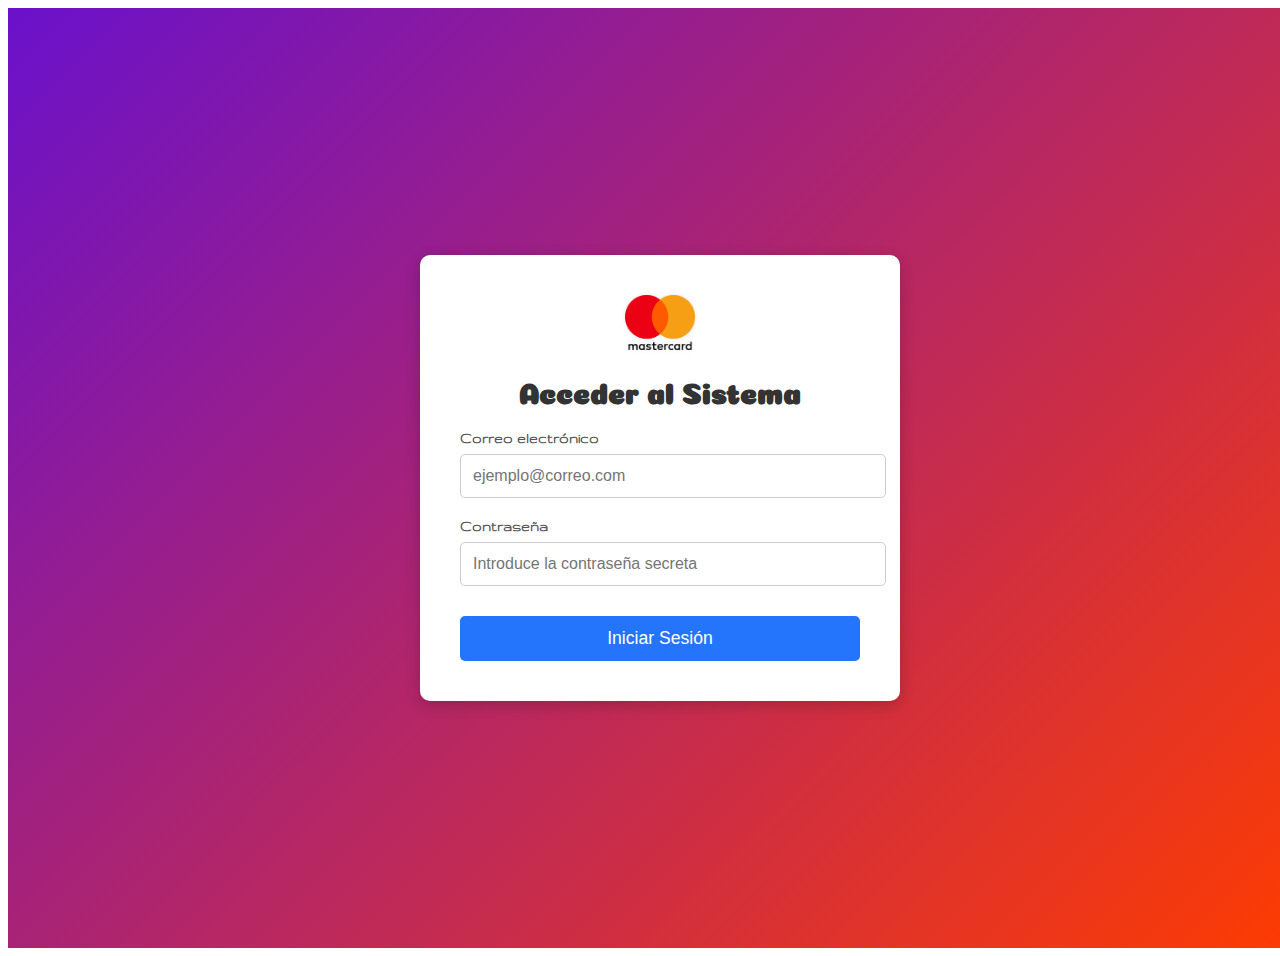
<file: index.html>
<!DOCTYPE html>
<html lang="es">
  <head>
    <meta charset="UTF-8" />
    <meta name="viewport" content="width=device-width, initial-scale=1.0" />
    <title>Login con Clave Estática</title>
    <link rel="stylesheet" href="login.css" />
  </head>
  <body>
    <section class="login-container">
      <div class="login-box">
        <img src="logos/logo.png" alt="Logo Mastercard" class="logo-master" />
        <h2>Acceder al Sistema</h2>

        <form onsubmit="return validarLogin(event);">
          <div class="input-group">
            <label for="email">Correo electrónico</label>
            <input
              type="email"
              id="email"
              name="email"
              placeholder="ejemplo@correo.com"
              required
            />
          </div>

          <div class="input-group">
            <label for="password">Contraseña</label>
            <input
              type="password"
              id="password"
              name="password"
              placeholder="Introduce la contraseña secreta"
              required
            />
          </div>

          <button type="submit" class="login-button">Iniciar Sesión</button>
        </form>
      </div>
    </section>

    <script src="login.js"></script>
  </body>
</html>
</file>
<file: login.css>
@import url("https://fonts.googleapis.com/css2?family=Coiny&display=swap");
@import url("https://fonts.googleapis.com/css2?family=Coiny&family=Exo:ital,wght@0,100..900;1,100..900&family=Gruppo&family=Saira:ital,wght@0,100..900;1,100..900&display=swap");
/* Contenedor principal: Centra el formulario */
.login-container {
  display: flex;
  justify-content: center;
  align-items: center;
  min-height: 100vh;
  width: 100%;
  /* Fondo atractivo para la vista de escritorio */
  background: linear-gradient(135deg, #6a11cb 0%, rgb(255, 60, 0) 100%);
  padding: 1.25rem; /* 20px de padding */
}

.logo-master {
  width: 70px; /* tamaño minimalista */
  display: block;
  margin: 0 auto 10px auto; /* centrado + espacio debajo */
  filter: drop-shadow(0 0 2px rgba(0, 0, 0, 0.1)); /* ligero efecto limpio */
}

/* La caja del formulario */
.login-box {
  background: white;
  padding: 2.5rem; /* 40px */
  border-radius: 0.625rem; /* 10px */
  box-shadow: 0 0.25rem 0.9375rem rgba(0, 0, 0, 0.2); /* Sombra */
  width: 100%;
  max-width: 25rem; /* 400px, el ancho máximo */
  text-align: center;
  font-family: "Coiny", system-ui;
}

.login-box h2 {
  margin-bottom: 1.5rem; /* 25px */
  color: #333;
  font-size: 1.8rem;
}

/* División para agrupar Label e Input */
.input-group {
  margin-bottom: 1.25rem; /* 20px */
  text-align: left;
}

.input-group label {
  display: block;
  margin-bottom: 0.5rem; /* 8px */
  font-weight: bold;
  color: #555;
  font-family: "Gruppo", sans-serif;
}

.input-group input {
  width: 100%;
  padding: 0.75rem; /* 12px */
  border: 1px solid #ccc;
  border-radius: 0.3125rem; /* 5px */
  font-size: 1rem;
  transition: border-color 0.3s;
}

.input-group input:focus {
  border-color: #2575fc;
  outline: none;
}

/* Estilo del botón */
.login-button {
  width: 100%;
  padding: 0.75rem; /* 12px */
  border: none;
  border-radius: 0.3125rem; /* 5px */
  background-color: #2575fc;
  color: white;
  font-size: 1.1rem;
  cursor: pointer;
  transition: background-color 0.3s ease;
  margin-top: 0.625rem; /* 10px */
}

.login-button:hover {
  background-color: #0e63e2;
}

/* -------------------------------------- */
/* MEDIA QUERY: RESPONSIVE MÓVILES */
/* -------------------------------------- */

/* Estilos aplicados cuando la pantalla mide 600px o menos */
@media (max-width: 600px) {
  /* El contenedor principal simula una vista de aplicación */
  .login-container {
    padding: 0; /* Quita el padding exterior */
    background: #fff; /* Fondo blanco liso */
    align-items: flex-start; /* Mueve el formulario arriba */
    min-height: auto;
  }

  /* La caja del formulario se expande y pierde los adornos de tarjeta */
  .login-box {
    padding: 1.5rem; /* 24px de padding interno */
    margin-top: 2rem; /* 32px de espacio superior */
    width: 100%;
    max-width: 100%;
    box-shadow: none; /* Elimina la sombra */
    border-radius: 0; /* Elimina el borde redondeado */
    border: none;
  }

  .login-box h2 {
    font-size: 1.7rem; /* Ajuste sutil del tamaño */
    text-align: left;
  }

  .input-group input {
    padding: 1rem; /* Aumenta el padding para un mejor toque táctil (16px) */
  }
}
</file>
